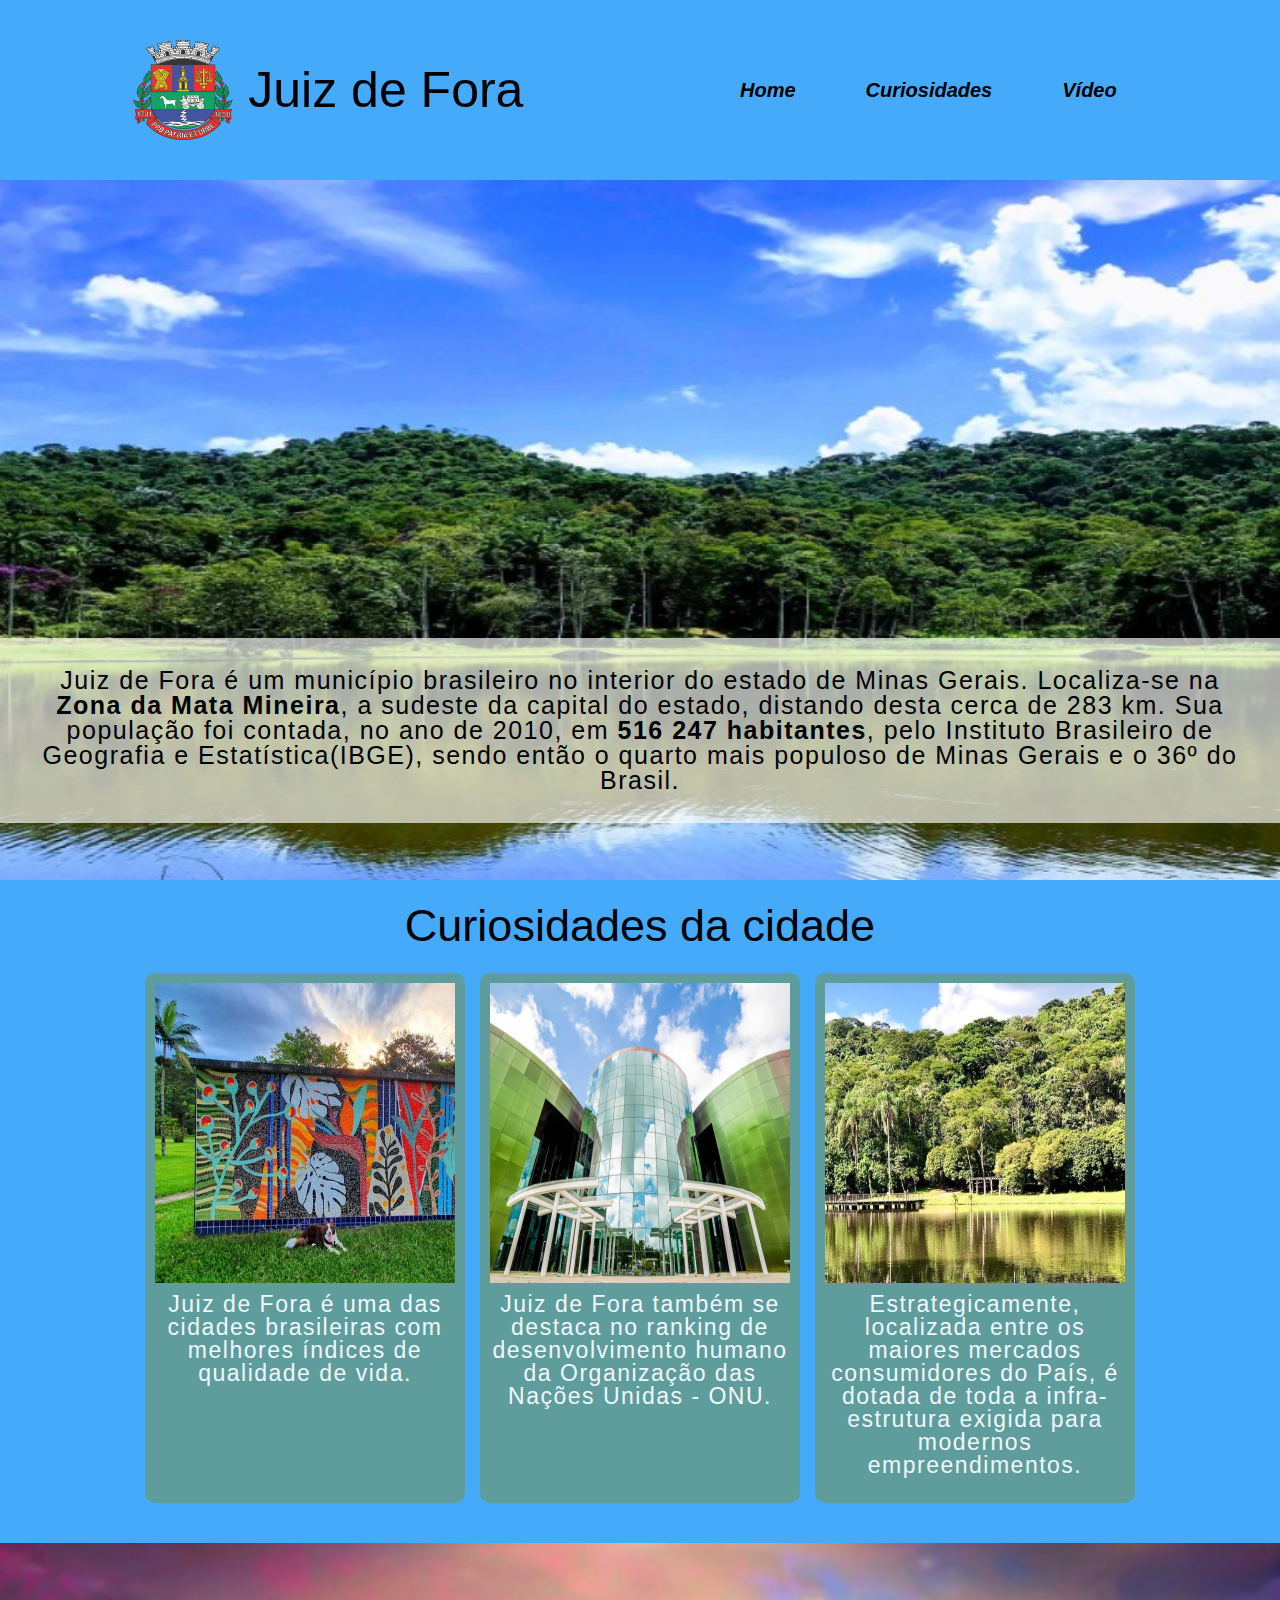
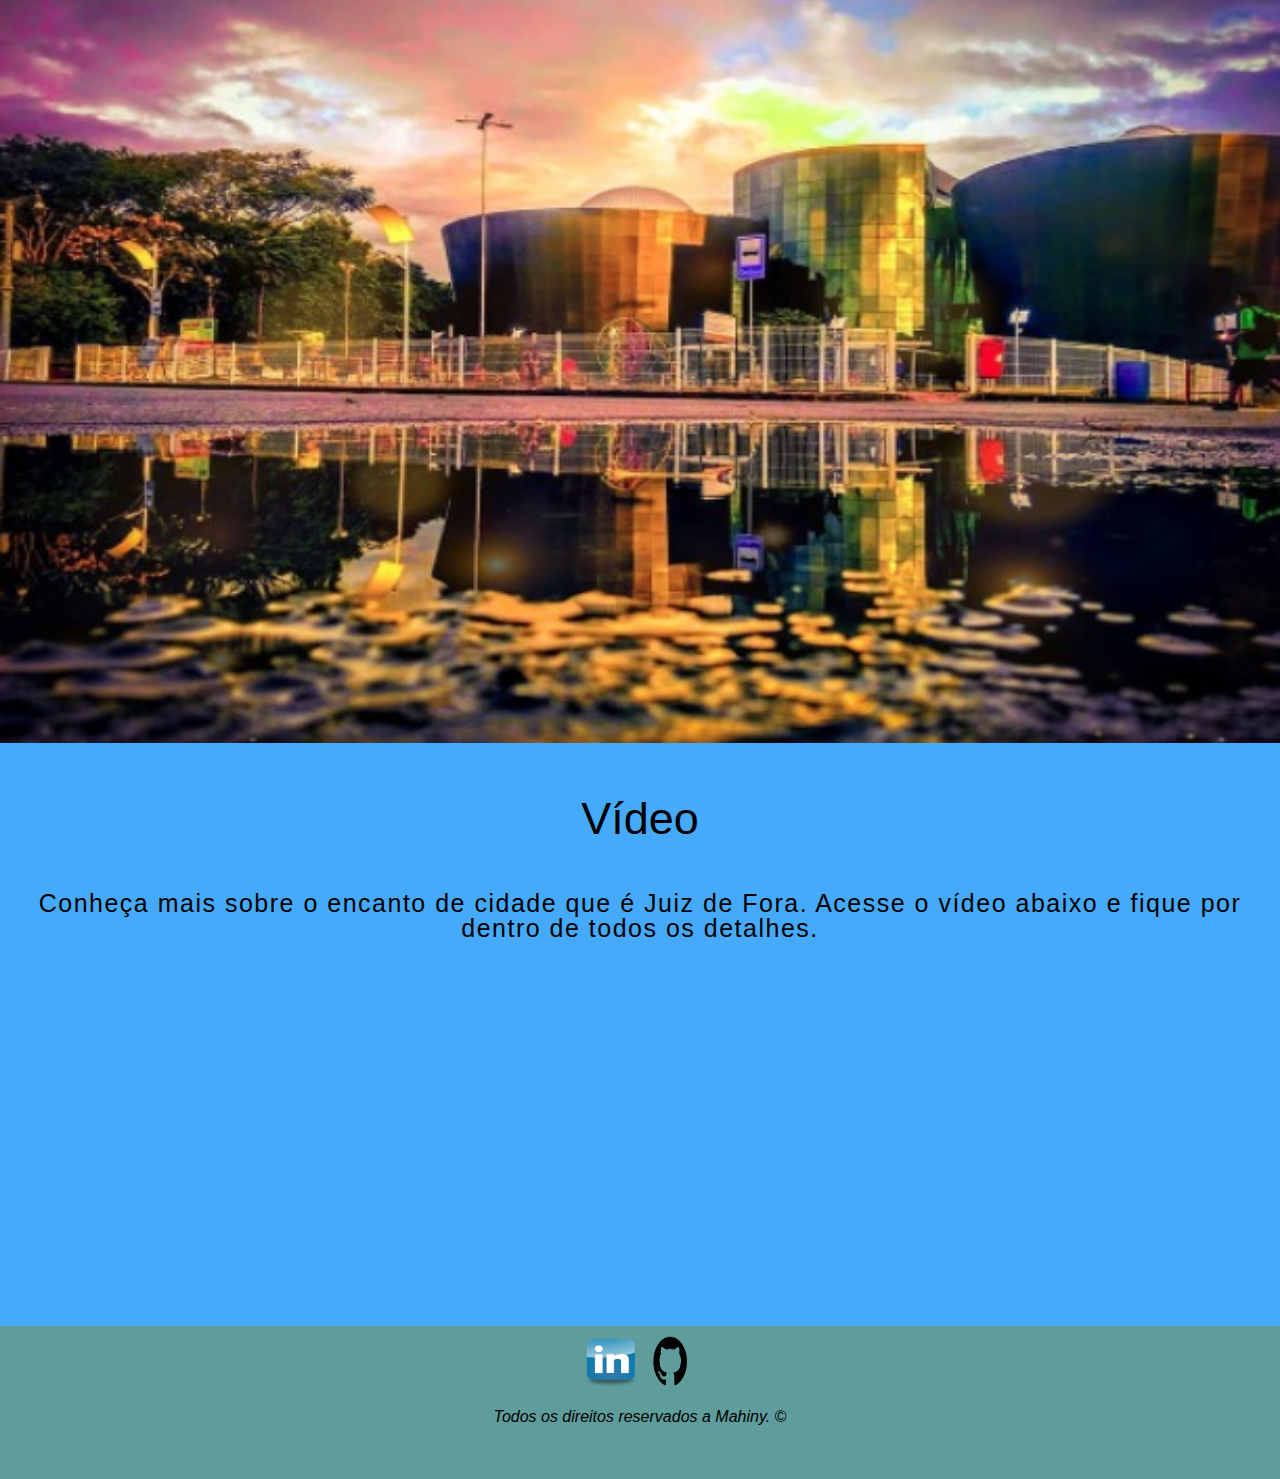
<file: index.html>
<!DOCTYPE html>
<html lang="pt-br">

<head>
    <meta charset="UTF-8">
    <meta http-equiv="X-UA-Compatible" content="IE=edge">
    <meta name="viewport" content="width=device-width, initial-scale=1.0">
    <link href="./css/reset.css" rel="stylesheet">
    <link href="./css/style.css" rel="stylesheet">
    <title>Minha cidade</title>
</head>

<body>
    <header>
        <div class="logo"><img src="./imagens/band.png" alt="Brasão da cidade">
            <h1 class="titulo">Juiz de Fora</h1>
        </div>

        <div class="menu">
            <h2>Home</h2>
            <h2>Curiosidades</h2>
            <h2>Vídeo</h2>
        </div>

    </header>
    <main>
        <section class="banner">
            <img src="./imagens/bann.png" alt="Imagem da cidade">
            <p>Juiz de Fora é um município brasileiro no interior do estado de Minas Gerais. Localiza-se na <strong>Zona
                    da Mata Mineira</strong>, a sudeste da capital do estado, distando desta cerca de 283 km. Sua
                população foi contada, no ano de 2010, em <strong>516 247 habitantes</strong>, pelo Instituto Brasileiro
                de Geografia e Estatística(IBGE), sendo então o quarto mais populoso de Minas Gerais e o 36º do Brasil.
            </p>
        </section>

        <h3 class="tituloCuriosidades">Curiosidades da cidade</h3>

        <section class="curiosidades">

            <div class="lista">
                <img src="./imagens/curi1.png" alt="">
                <p>Juiz de Fora é uma das cidades brasileiras com melhores índices de qualidade de vida.</p>
            </div>

            <div class="lista">
                <img src="./imagens/curi2.png" alt="">
                <p>Juiz de Fora também se destaca no ranking de desenvolvimento humano da Organização das Nações
                    Unidas - ONU.</p>
            </div>

            <div class="lista">
                <img src="./imagens/curi3.png" alt="">
                <p>Estrategicamente, localizada entre os maiores mercados consumidores do País, é dotada de toda a
                    infra-estrutura exigida para modernos empreendimentos.</p>
            </div>
        </section>

        <div class="img">
            <img src="./imagens/ufjfc.png" alt="Centro de ciências da UFJF">
        </div>

        <div class="video">
            <h3>Vídeo</h3>


            <p>Conheça mais sobre o encanto de cidade que é Juiz de Fora. Acesse o vídeo abaixo e fique por dentro
                de todos os detalhes.</p>

            <div class="youtube"><iframe width="100%" height="315" src="https://www.youtube.com/embed/mmWx3Qn1e9Y"
                    title="YouTube video player" frameborder="0"
                    allow="accelerometer; autoplay; clipboard-write; encrypted-media; gyroscope; picture-in-picture"
                    allowfullscreen></iframe> </div>

        </div>
    </main>

    <footer>
        <div class="rodape">
            <div class="icones">
                <a href="https://www.linkedin.com/in/mahiny/" target="blank"> <img
                        src="./imagens/linkedin.png" /></a>

                <a href="https://github.com/Mahiny" target="blank"> <img src="./imagens/git.png" /></a>
            </div>

            <div class="direitos">
                <p>Todos os direitos reservados a Mahiny. &copy;</p>
            </div>
        </div>
    </footer>
</body>

</html>
</file>
<file: css/style.css>
body {
    background-color: rgba(43, 157, 250, 0.87);
}

header {
    display: flex;
    padding: 40px;
    justify-content: space-around;

}

.titulo {
    font-size: 50px;
    font-family: 'Roboto', sans-serif;
    align-items: center;
    display: flex;

}

.logo {
    display: flex;
    justify-content: center;
    align-items: center;
    flex-wrap: wrap;
    gap: 15px;
}

.logo img {

    height: 100px;
    width: 100px;

}

.menu {
    display: flex;
    justify-content: center;
    align-items: center;
    flex-wrap: wrap;
    gap: 10px;

}

.menu :hover {
    transform: scale(1.03);
}

.menu h2 {
    padding: 20px 30px;
    font-weight: bold;
    font-style: italic;
    font-family: 'Trebuchet MS', sans-serif;
    font-size: 20px;

}

.banner {
    position: relative;

}

.banner p {
    position: absolute;
    bottom: 60px;
    text-align: center;
    padding: 30px;
    background-color: #ffffffa8;
    font-size: 25px;
    letter-spacing: 1.5px;
    font-family: 'Roboto', sans-serif;


}

.banner strong {
    font-weight: bold;

}

.banner img {
    max-height: 700px;
    width: 100%;

}

.curiosidades {

    display: flex;
    justify-content: center;
    align-items: center;
    flex-wrap: wrap;
    padding: 5px;
    padding-bottom: 40px;
    margin: 0;
    gap: 15px;
    transition: 0.2s;

}

.curiosidades :hover {
    transform: scale(1.03);
}

.tituloCuriosidades,
.video h3 {
    font-size: 45px;
    font-family: 'Roboto', sans-serif;
    text-align: center;
    padding: 20px 10px;
    margin: 0;

}

.lista {
    background-color: rgb(95, 156, 156);
    display: flex;
    justify-content: center;
    align-items: center;
    flex-wrap: wrap;
    flex-direction: column;
    border-radius: 10px;

}

.lista p {
    font-size: 23px;
    color: aliceblue;
    letter-spacing: 1.5px;
    font-family: 'Trebuchet MS', 'Lucida Sans Unicode', 'Lucida Grande', 'Lucida Sans', Arial, sans-serif;
    height: 200px;
    width: 300px;
    display: flex;
    text-align: center;
    border-radius: 15px;
    padding-bottom: 10px;

}

.lista img {
    border-radius: 10px;
    padding: 10px;
    height: 300px;
    width: 300px;
}

.img img {
    max-height: 800px;
    width: 100%;

}

.video {
    font-size: 60px;
    font-family: 'Trebuchet MS', 'Lucida Sans Unicode', 'Lucida Grande', 'Lucida Sans', Arial, sans-serif;
    padding: 20px 0;
    display: flex;
    align-items: center;
    flex-wrap: wrap;
    flex-direction: column;
    justify-content: center;
    gap: 20px;
    text-align: center;
    margin: 10px 0;

}

.video p {
    font-size: 25px;
    font-family: 'Trebuchet MS', sans-serif;
    letter-spacing: 1.5px;
    padding: 10px;
    display: flex;
    justify-content: center;
    align-items: center;
    flex-wrap: wrap;
    gap: 15px;

}

.youtube {
    width: 90%;
    max-width: 560px;

}

.rodape {
    display: flex;
    justify-content: center;
    align-items: center;
    flex-direction: column;
    flex-wrap: wrap;
    gap: 10px;
    padding: 10px 0;
    background-color: rgb(95, 156, 156);
}

.icones {
    display: flex;
    justify-content: center;
    align-items: center;
    flex-direction: row;

}

.icones a img {
    height: 50px;
    width: 60px;

}

.direitos {
    font-size: 16px;
    font-family: 'Trebuchet MS', sans-serif;
    font-style: italic;
    height: 50px;
    padding: 10px;

}
</file>
